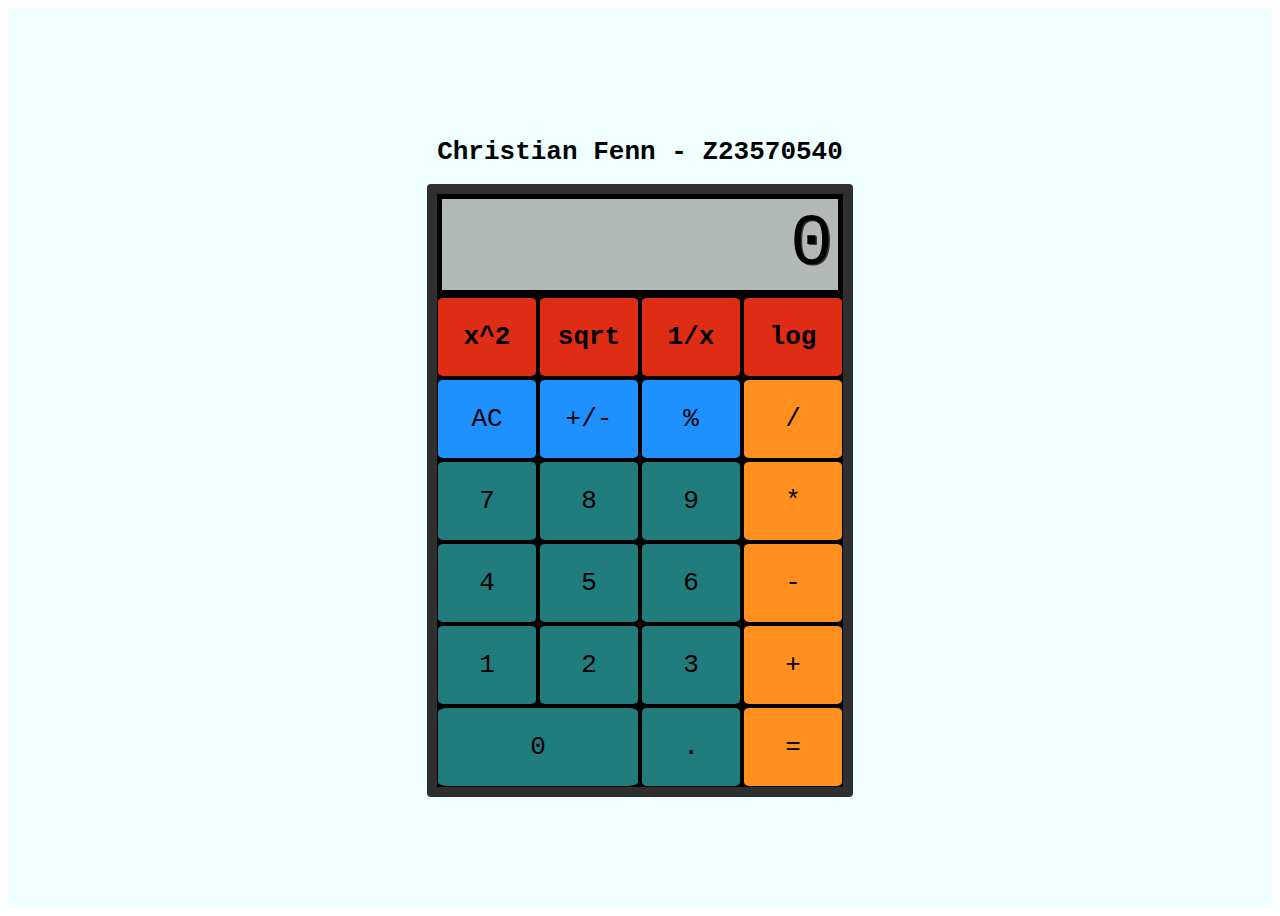
<file: CALC YA LATER.html>
<!DOCTYPE html>

<html lang="en">
    <head>
        <meta http-equiv="Content-Type" content="text/html; charset=UTF-8">
        <meta name="calc ya later" content="width=device-width">
        <title>CALC YA LATER</title>
        <link href="./styles/style.css" rel="stylesheet" type="text/css">
    </head>

    <body>
        <main id="calc">
            <h1>Christian Fenn - Z23570540</h1>
            <div id="container">
                <div id="display">0</div>
                <button type="button" class="square" value="square" data-key="90">x^2</button>
                <button type="button" class="squareRoot" value="squareRoot" data-key="89">sqrt</button>
                <button type="button" class="fraction" value="fraction" data-key="91">1/x</button>
                <button type="button" class="log" value="log" data-key="92">log</button>
                <button type="button" class="clear" value="clear" data-key="8">AC</button>
                <button type="button" class="sign" value="sign" data-key="192">+/-</button>
                <button type="button" class="percent" value="percent" data-key="80">%</button>
                <button type="button" class="operator" value="/" data-key="68">/</button>
                <button type="button" class="operand" value="7" data-key="55">7</button>
                <button type="button" class="operand" value="8" data-key="56">8</button>
                <button type="button" class="operand" value="9" data-key="57">9</button>
                <button type="button" class="operator" value="*" data-key="88">*</button>
                <button type="button" class="operand" value="4" data-key="52">4</button>
                <button type="button" class="operand" value="5" data-key="53">5</button>
                <button type="button" class="operand" value="6" data-key="54">6</button>
                <button type="button" class="operator" value="-" data-key="173">-</button>
                <button type="button" class="operand" value="1" data-key="49">1</button>
                <button type="button" class="operand" value="2" data-key="50">2</button>
                <button type="button" class="operand" value="3" data-key="51">3</button>
                <button type="button" class="operator" value="+" data-key="61">+</button>
                <button type="button" id="zero" class="operand" value="0" data-key="48">0</button>
                <button type="button" class="decimal" value="." data-key="190">.</button>
                <button type="button" class="equals" value="=" data-key="69">=</button>
            </div>  
        </main>
    <script src="./scripts/script.js"></script>
    </body>
</html>
</file>
<file: styles/style.css>
html {
    text-align: center;
    font-family: monospace;
    overflow: hidden;
}

#calc {
    display: flex;
    flex-direction: column;
    justify-content: center;
    align-content: center;
    align-items: center;
    height: 100vh;
    background-color: azure;
}

#container {
    background-color: black;
    border: 10px solid rgba(47,47,47,1);
    border-radius: 4px;
    display: grid;
    grid-template-columns: repeat(4, 100px);
    grid-template-rows: minmax(100px, auto) repeat(6, 80px);
    gap: 2px;
}

#display {
    grid-column: 1 / -1;
    background-color: #b2b9b7;
    display: flex;
    flex-direction: column;
    justify-content: space-around;
    align-items: flex-end;
    padding: 5px;
    font-size: 5.5em;
    font-weight: initial;
    text-shadow: 1.3px 1.3px #383838;
    margin: 5px;
}

button {
    margin: 1px;
    border-radius: 5%;
    border: none;
    font-weight: initial;
    font-size: 2em;
    font-family: monospace;
    color: black;
}


#zero {
    grid-column: span 2;
}

.square {
    background-color: #DF2C14;
    font-weight: bold;
}

.square:focus {
    background-color: #e45f4d;
}

.squareRoot {
    background-color: #DF2C14;
    font-weight: bold;
}

.squareRoot:focus {
    background-color: #e45f4d;
}

.fraction {
    background-color: #DF2C14;
    font-weight: bold;
}

.fraction:focus {
    background-color: #e45f4d;
}

.log {
    background-color: #DF2C14;
    font-weight: bold;
}

.log:focus {
    background-color: #e45f4d;
}

.operator {
    background-color: #FF8F1F;    
}

.operator:focus {
    background-color: #ffc183;
}

.equals {
    background-color: #FF8F1F;
}

.equals:active {
    background-color: #ffc183;
}

.operand {
    background-color: #217C7E;
}

.operand:active {
    background-color: #33b9bb;
}

.decimal {
    background-color: #217C7E;
}

.decimal:active {
    background-color: #33b9bb;
}

.clear {
    background-color: dodgerblue;
}

.clear:active {
    background-color: rgb(123, 189, 255);
}

.sign {
    background-color: dodgerblue;
}

.sign:active {
    background-color: rgb(123, 189, 255);
}

.percent {
    background-color: dodgerblue;
}

.percent:active {
    background-color: rgb(123, 189, 255);
}
</file>
